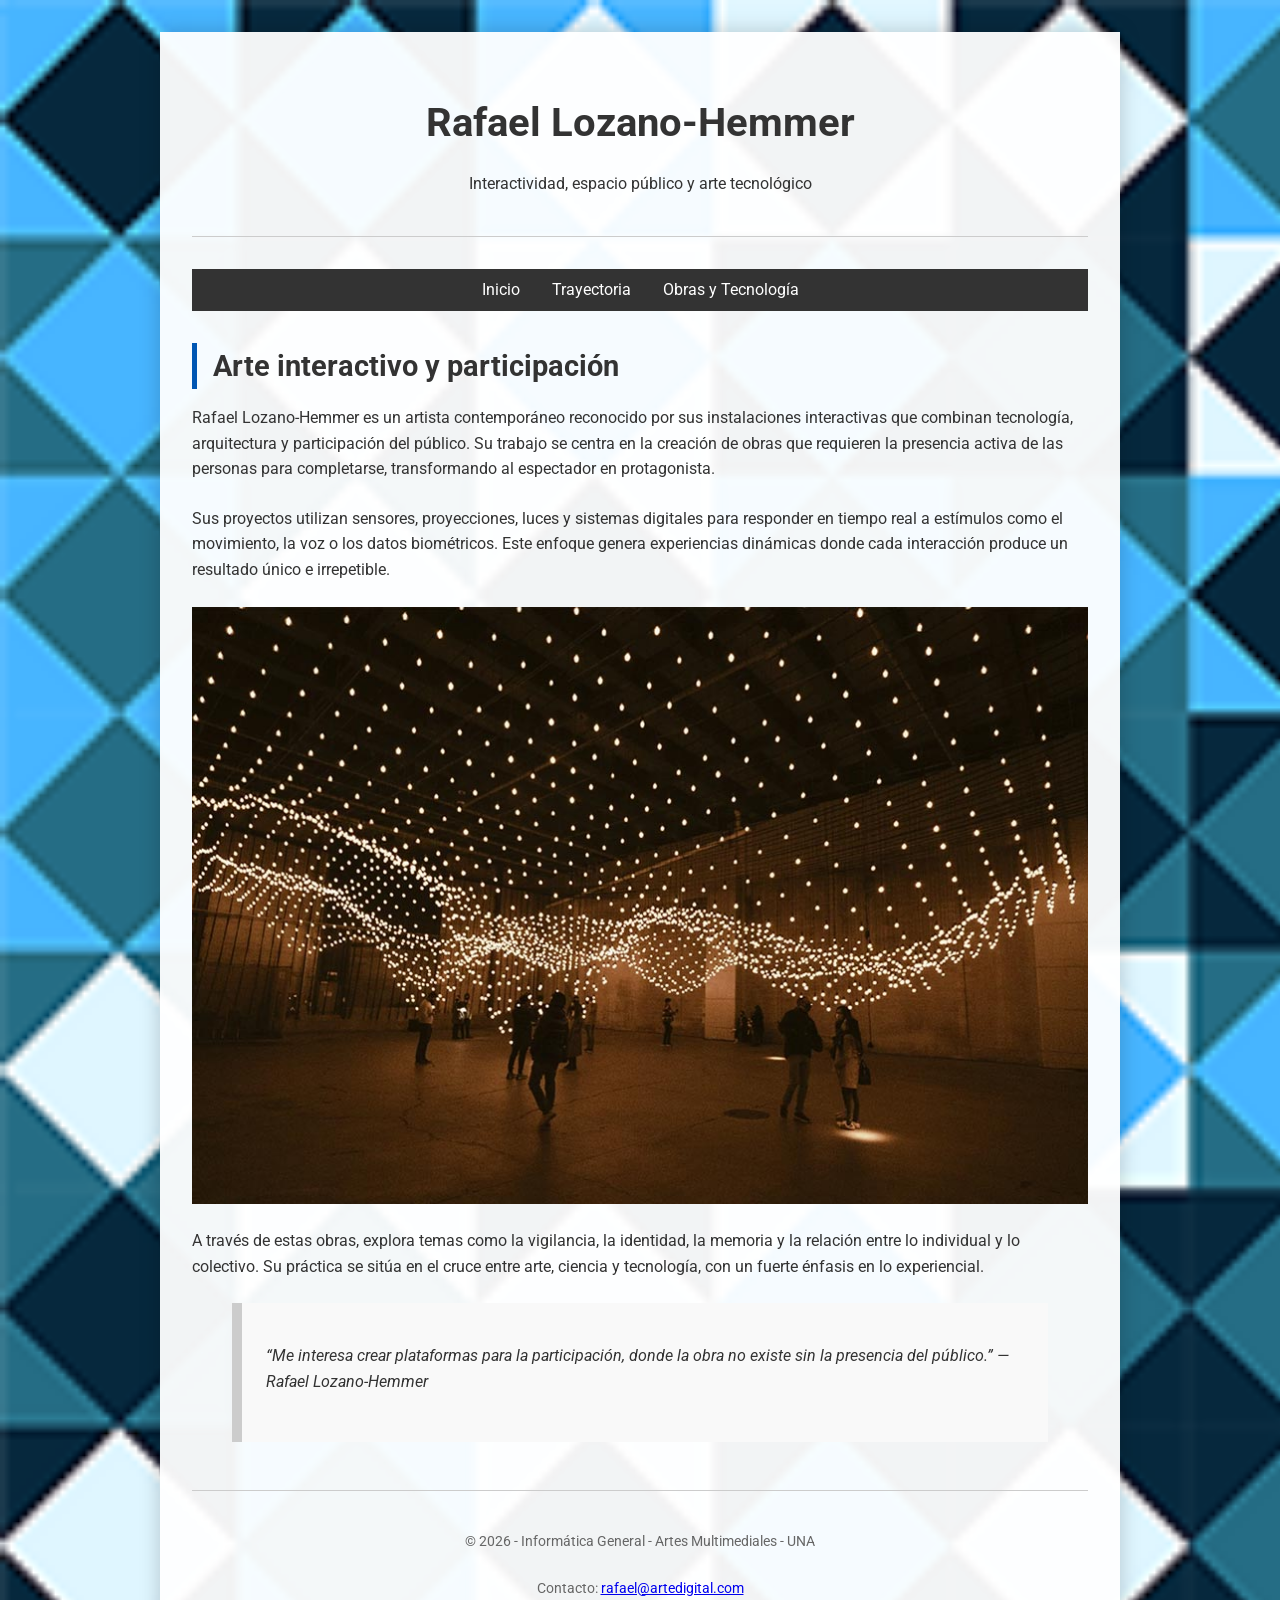
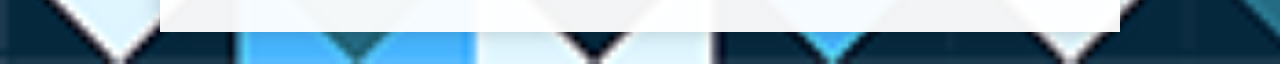
<file: index.html>
<!DOCTYPE html>
<html lang="es">
<head>
    <meta charset="UTF-8">
    <title>Rafael Lozano-Hemmer - Inicio</title> 
    <link rel="stylesheet" href="css/estilos.css">
    
    <!-- Link a Google Fonts -->
    <link rel="preconnect" href="https://fonts.googleapis.com">
    <link rel="preconnect" href="https://fonts.gstatic.com" crossorigin>
    <link href="https://fonts.googleapis.com/css2?family=Roboto:wght@400;700&display=swap" rel="stylesheet">
</head>
<body>
    <!-- Elemento de bloque contenedor con ancho máximo definido en CSS -->
    <div id="contenedor"> 
        
        <header>
            <h1>Rafael Lozano-Hemmer</h1> <!-- Título principal -->
            <p>Interactividad, espacio público y arte tecnológico</p> 
        </header>

        <nav> <!-- Menú de navegación horizontal -->
            <ul> <!-- Lista de links para el menú -->
                <li><a href="index.html">Inicio</a></li>
                <li><a href="trayectoria.html">Trayectoria</a></li>
                <li><a href="obras.html">Obras y Tecnología</a></li>
            </ul>
        </nav>

        <main> <!-- Contenido principal único de esta página -->
            <article> <!-- Contenido -->
                <h2>Arte interactivo y participación</h2> <!-- Título de sección -->
                
                <p>Rafael Lozano-Hemmer es un artista contemporáneo reconocido por sus instalaciones interactivas que combinan tecnología, arquitectura y participación del público. Su trabajo se centra en la creación de obras que requieren la presencia activa de las personas para completarse, transformando al espectador en protagonista.</p>
                <p>Sus proyectos utilizan sensores, proyecciones, luces y sistemas digitales para responder en tiempo real a estímulos como el movimiento, la voz o los datos biométricos. Este enfoque genera experiencias dinámicas donde cada interacción produce un resultado único e irrepetible.</p>
                
                <!-- imagen con atributos src y alt -->
                <img src="img/lozano-hemmer-2.jpg" alt="Instalación lumínica interactiva masiva de Lozano-Hemmer">
                <p>A través de estas obras, explora temas como la vigilancia, la identidad, la memoria y la relación entre lo individual y lo colectivo. Su práctica se sitúa en el cruce entre arte, ciencia y tecnología, con un fuerte énfasis en lo experiencial.</p>

                <!-- Uso de etiqueta semántica para cita textual del material -->
                <blockquote>
                    <p>“Me interesa crear plataformas para la participación, donde la obra no existe sin la presencia del público.” — Rafael Lozano-Hemmer</p>
                </blockquote>
            </article>
        </main>

        <footer> <!-- Pie de página igual en todas las páginas -->
            <p>&copy; 2026 - Informática General - Artes Multimediales - UNA</p>
            <address> <!-- Información de contacto semántica -->
                Contacto: <a href="mailto:rafael@artedigital.com">rafael@artedigital.com</a>
            </address>
        </footer>

        <!-- Declaración obligatoria de uso de IA como comentario 
        Herramienta: NotebookLM.
        Etapas: Chequeo de la estructura HTML base, CSS y organización.
        Resumen de mejoras: Se corrigió el anidamiento de etiquetas y se aseguró el uso de elementos semánticos (main, article, nav) según la consigna.
        Conclusión: La IA facilitó la maquetación inicial, pero se requirió revisión manual para validar las rutas relativas de imágenes y estilos.
        -->
    </div>
</body>
</html>
</file>
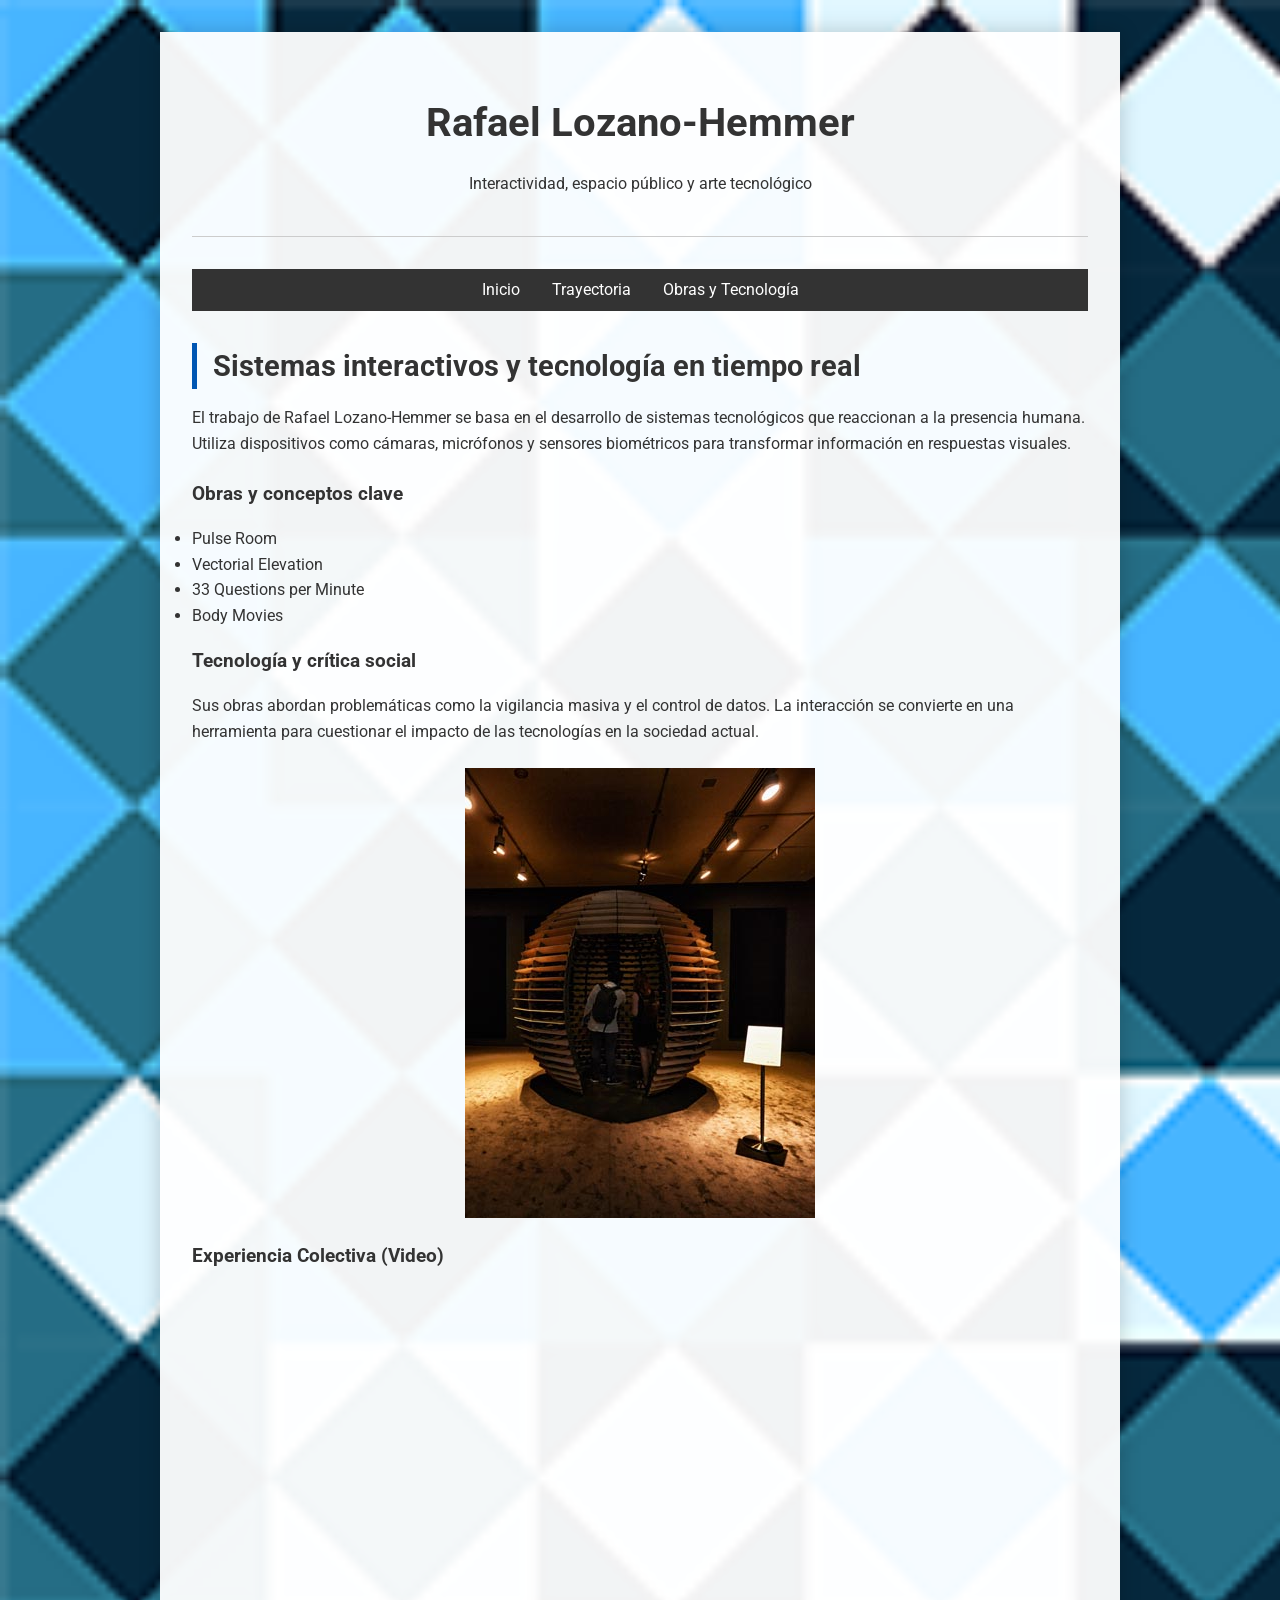
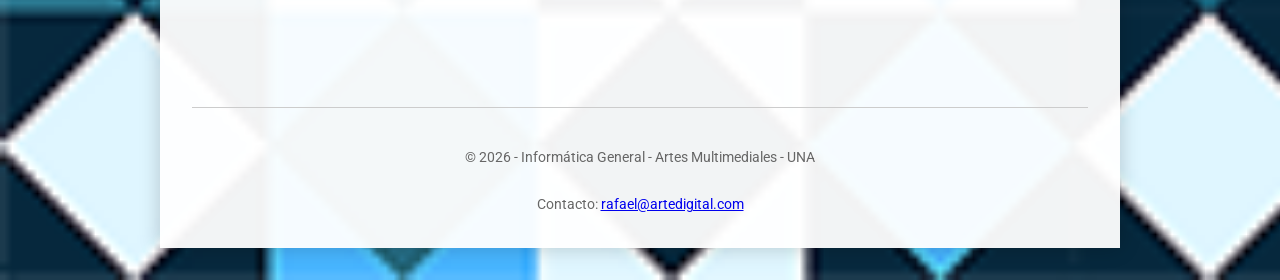
<file: obras.html>
<!DOCTYPE html>
<html lang="es">
<head>
    <meta charset="UTF-8">
    <title>Rafael Lozano-Hemmer - Obras y Tecnología</title>
    <link rel="stylesheet" href="css/estilos.css">
    
    <!-- Link a Google Fonts (Roboto) para los títulos -->
    <link rel="preconnect" href="https://fonts.googleapis.com">
    <link rel="preconnect" href="https://fonts.gstatic.com" crossorigin>
    <link href="https://fonts.googleapis.com/css2?family=Roboto:wght@400;700&display=swap" rel="stylesheet">
</head>
<body>
    <!-- Elemento de bloque contenedor con ancho máximo definido en CSS -->
    <div id="contenedor"> 
        
        <header>
            <h1>Rafael Lozano-Hemmer</h1> <!-- Título principal -->
            <p>Interactividad, espacio público y arte tecnológico</p>
        </header>

        <nav> <!-- Menú de navegación horizontal -->
            <ul> <!-- Lista de links para el menú -->
                <li><a href="index.html">Inicio</a></li>
                <li><a href="trayectoria.html">Trayectoria</a></li>
                <li><a href="obras.html">Obras y Tecnología</a></li>
            </ul>
        </nav>

        <main> <!-- Contenido principal específico de Trayectoria -->
            <article>
                <h2>Sistemas interactivos y tecnología en tiempo real</h2>
                <p>El trabajo de Rafael Lozano-Hemmer se basa en el desarrollo de sistemas tecnológicos que reaccionan a la presencia humana. Utiliza dispositivos como cámaras, micrófonos y sensores biométricos para transformar información en respuestas visuales.</p>
           
                <section>
                    <h3>Obras y conceptos clave</h3>
                    <!-- Lista sin orden para las obras destacadas -->
                    <ul>
                        <li>Pulse Room</li>
                        <li>Vectorial Elevation</li>
                        <li>33 Questions per Minute</li>
                        <li>Body Movies</li>
                    </ul>
                </section>

                <section>
                    <h3>Tecnología y crítica social</h3>
                    <p>Sus obras abordan problemáticas como la vigilancia masiva y el control de datos. La interacción se convierte en una herramienta para cuestionar el impacto de las tecnologías en la sociedad actual.</p>
                    
                    <!-- Imagen de los materiales con atributo alt descriptivo -->
                    <img src="img/lozano-hemmer-4.jpg" alt="Espectadores dentro de una estructura esférica de madera iluminada">
                </section>

                <section>
                    <h3>Experiencia Colectiva (Video)</h3>
                    <!-- Video de YouTube mediante iframe -->
                    <iframe width="560" height="315" src="https://www.youtube.com/embed/jTzojcaanDs" title="YouTube video player" frameborder="0" allow="accelerometer; autoplay; clipboard-write; encrypted-media; gyroscope; picture-in-picture" allowfullscreen></iframe>
                </section>
            </article>
        </main>

        <footer>
            <p>&copy; 2026 - Informática General - Artes Multimediales - UNA</p>
            <address>
                Contacto: <a href="mailto:rafael@artedigital.com">rafael@artedigital.com</a>
            </address>
        </footer>

        <!-- Declaración obligatoria de uso de IA como comentario 
        Herramienta: NotebookLM.
        Etapas: Maquetación semántica y distribución de textos de trayectoria.
        Resumen de mejoras: Se organizó el contenido en secciones lógicas y se aseguró la correcta inserción del iframe del video.
        Conclusión: La IA facilitó la integración de los bloques de texto del archivo fuente de forma ordenada.
        -->
    </div>
</body>
</html>
</file>
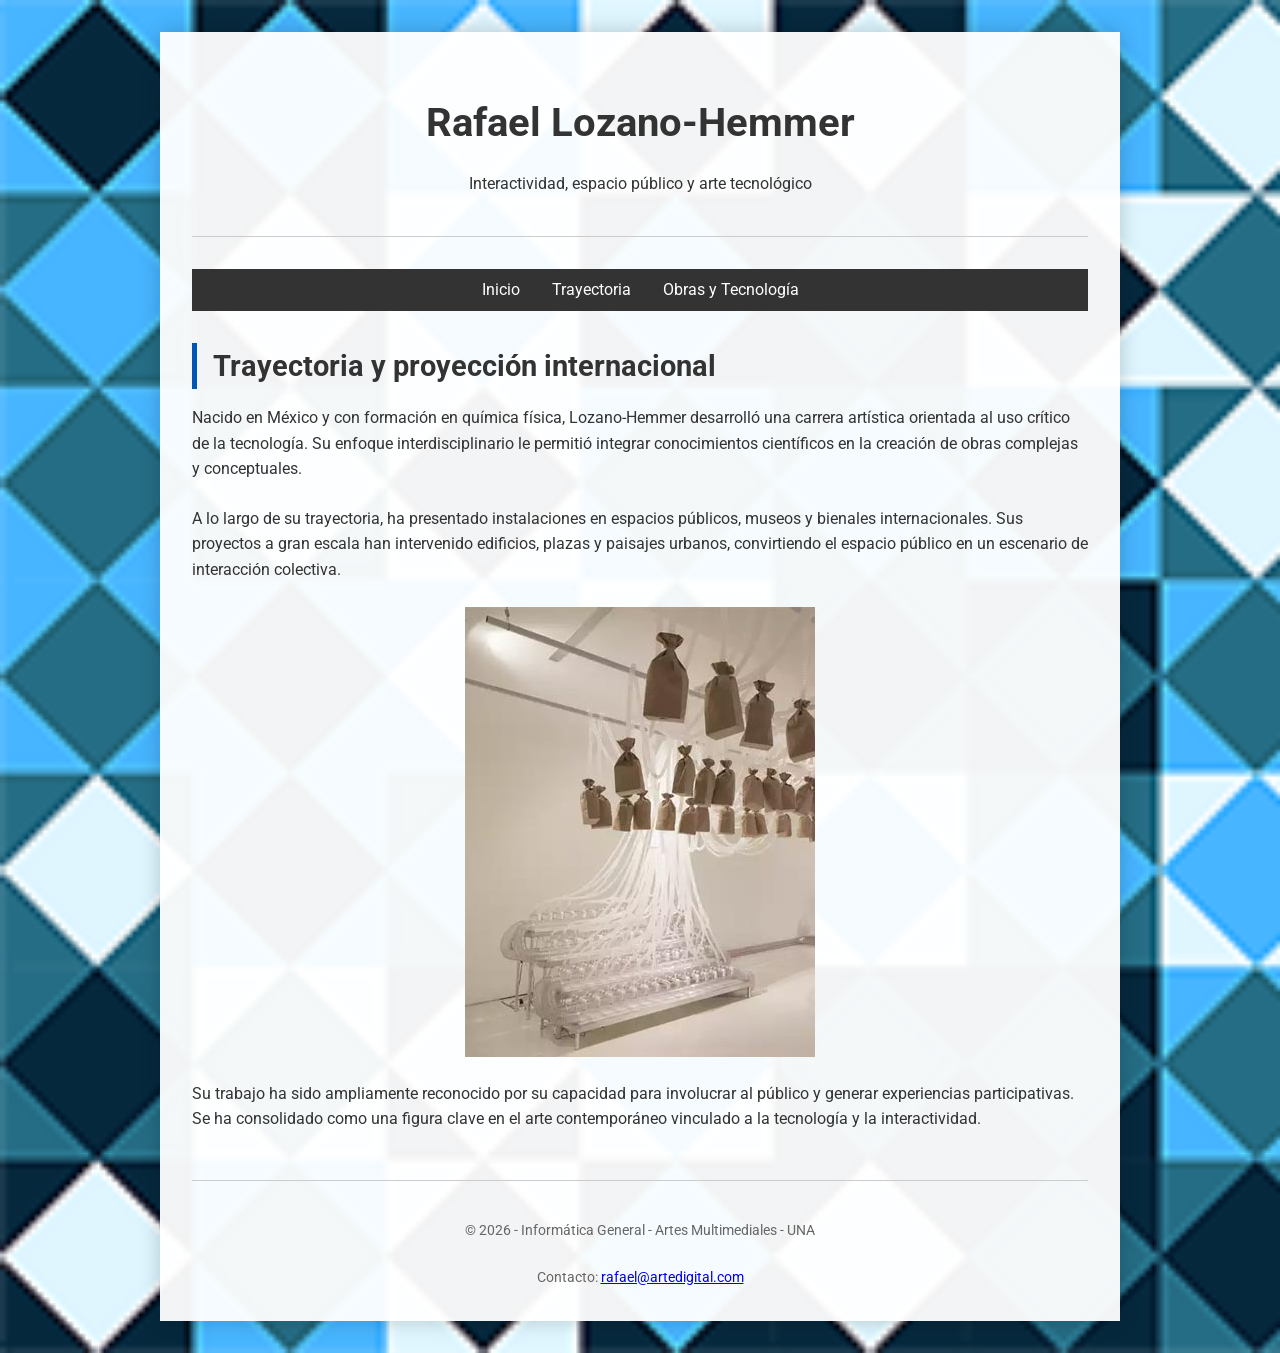
<file: trayectoria.html>
<!DOCTYPE html>
<html lang="es">
<head>
    <meta charset="UTF-8">
    <title>Rafael Lozano-Hemmer - Trayectoria</title>
    <link rel="stylesheet" href="css/estilos.css">
    
    <!-- Link a Google Fonts (Roboto) para los títulos -->
    <link rel="preconnect" href="https://fonts.googleapis.com">
    <link rel="preconnect" href="https://fonts.gstatic.com" crossorigin>
    <link href="https://fonts.googleapis.com/css2?family=Roboto:wght@400;700&display=swap" rel="stylesheet">
</head>
<body>
    <!-- Elemento de bloque contenedor con ancho máximo definido en CSS -->
    <div id="contenedor"> 
        
        <header>
            <h1>Rafael Lozano-Hemmer</h1> <!-- Título principal -->
            <p>Interactividad, espacio público y arte tecnológico</p>
        </header>

        <nav> <!-- Menú de navegación horizontal -->
            <ul> <!-- Lista de links para el menú -->
                <li><a href="index.html">Inicio</a></li>
                <li><a href="trayectoria.html">Trayectoria</a></li>
                <li><a href="obras.html">Obras y Tecnología</a></li>
            </ul>
        </nav>

        <main> <!-- Contenido principal específico de Trayectoria -->
            <article>
                <h2>Trayectoria y proyección internacional</h2>
                
                <!-- Uso de texto del archivo fuente sobre su origen y formación -->
                <p>Nacido en México y con formación en química física, Lozano-Hemmer desarrolló una carrera artística orientada al uso crítico de la tecnología. Su enfoque interdisciplinario le permitió integrar conocimientos científicos en la creación de obras complejas y conceptuales.</p>
                <p>A lo largo de su trayectoria, ha presentado instalaciones en espacios públicos, museos y bienales internacionales. Sus proyectos a gran escala han intervenido edificios, plazas y paisajes urbanos, convirtiendo el espacio público en un escenario de interacción colectiva.</p>
                
                <!-- Imagen con atributo alt -->
                <img src="img/lozano-hemmer-3.jpg" alt="Instalación de Lozano-Hemmer con bolsas de papel suspendidas y tubos transparentes">
                
                <p>Su trabajo ha sido ampliamente reconocido por su capacidad para involucrar al público y generar experiencias participativas. Se ha consolidado como una figura clave en el arte contemporáneo vinculado a la tecnología y la interactividad.</p>
            </article>
        </main>

        <footer>
            <p>&copy; 2026 - Informática General - Artes Multimediales - UNA</p>
            <address>
                Contacto: <a href="mailto:rafael@artedigital.com">rafael@artedigital.com</a>
            </address>
        </footer>

        <!-- Declaración obligatoria de uso de IA como comentario 
        Herramienta: NotebookLM.
        Etapas: Maquetación semántica y distribución de textos de trayectoria.
        Resumen de mejoras: Se aseguró la consistencia de los elementos comunes (header, nav, footer) entre páginas.
        Conclusión: La IA ayudó a mantener la coherencia estructural del sitio, facilitando la integración rápida del contenido textual.
        -->
    </div>
</body>
</html>
</file>
<file: css/estilos.css>
/* Se aplica box-sizing: border-box para controlar mejor los tamaños de las cajas */
* {
    box-sizing: border-box; [4, 5]
    margin: 0;
    padding: 0;
}

/* Estilos del Body */
body {
    /* Imagen de fondo obligatoria en las 3 páginas */
    background-image: url('../img/fondo.png'); [2, 6]
    background-attachment: fixed; /* Mantiene el fondo fijo al scrollear */
    background-size: cover; /* Asegura que la imagen cubra toda la pantalla */
    
    /* Tipografía base */
    font-family: 'Roboto', Arial, sans-serif; [2, 7]
    font-size: 1rem; 
    line-height: 1.6; 
    color: #333; 
}

/* Contenedor Principal */
#contenedor {
    width: 90%; 
    max-width: 960px; 
    margin: 2rem auto; 
    background-color: rgba(255, 255, 255, 0.95); 
    padding: 2rem;
    box-shadow: 0 0 20px rgba(0,0,0,0.2); 
}

/* Encabezados y Títulos */
header {
    text-align: center;
    margin-bottom: 2rem;
    border-bottom: 1px solid #ccc;
    padding-bottom: 1rem;
}

/* Uso de Google Fonts indicado para los títulos */
h1, h2, h3 {
    font-family: 'Roboto', sans-serif; [2]
    color: #1a1a1a;
    margin-bottom: 1rem;
}

h1 { font-size: 2.5rem; }
h2 { font-size: 1.8rem; border-left: 5px solid #0056b3; padding-left: 1rem; }

/* Menú de Navegación */
nav {
    margin-bottom: 2rem;
}

nav ul {
    list-style: none; /* Quita los bullets de la lista */
    display: flex; /* Alineación horizontal flexbox */
    justify-content: center; /* Centra los items del menú */
    background-color: #333;
    padding: 0.5rem;
}

nav li {
    margin: 0 1rem;
}

/* Estilos para los 4 estados de los links */
nav a:link { color: #ffffff; text-decoration: none; }  
nav a:visited { color: #cccccc; } 
nav a:hover { color: #ffcc00; text-decoration: underline; } 
nav a:active { color: #ff0000; }  

/* Contenido */
main {
    margin-bottom: 3rem;
}

p {
    margin-bottom: 1.5rem; /* Espaciado entre párrafos en rem */ 
}

/* Imágenes fluidas */
img {
    max-width: 100%; 
    height: auto; /* Mantiene la proporción */
    display: block;
    margin: 1.5rem auto;
}

/* Estilo para la cita textual */
blockquote {
    font-style: italic;
    background-color: #f9f9f9;
    padding: 1.5rem;
    border-left: 10px solid #ccc;
    margin-bottom: 1.5rem;
}

/* Video de YT incrustado */
iframe {
    width: 100%; /* Ocupa el ancho del contenedor */
    aspect-ratio: 16 / 9; /* Mantiene el formato de video */
    border: none;
    margin: 1.5rem 0;
}

/* Footer */
footer {
    text-align: center;
    font-size: 0.9rem;
    border-top: 1px solid #ccc;
    padding-top: 1.5rem;
    color: #666;
}

address {
    font-style: normal;
    margin-top: 0.5rem;
}
</file>
